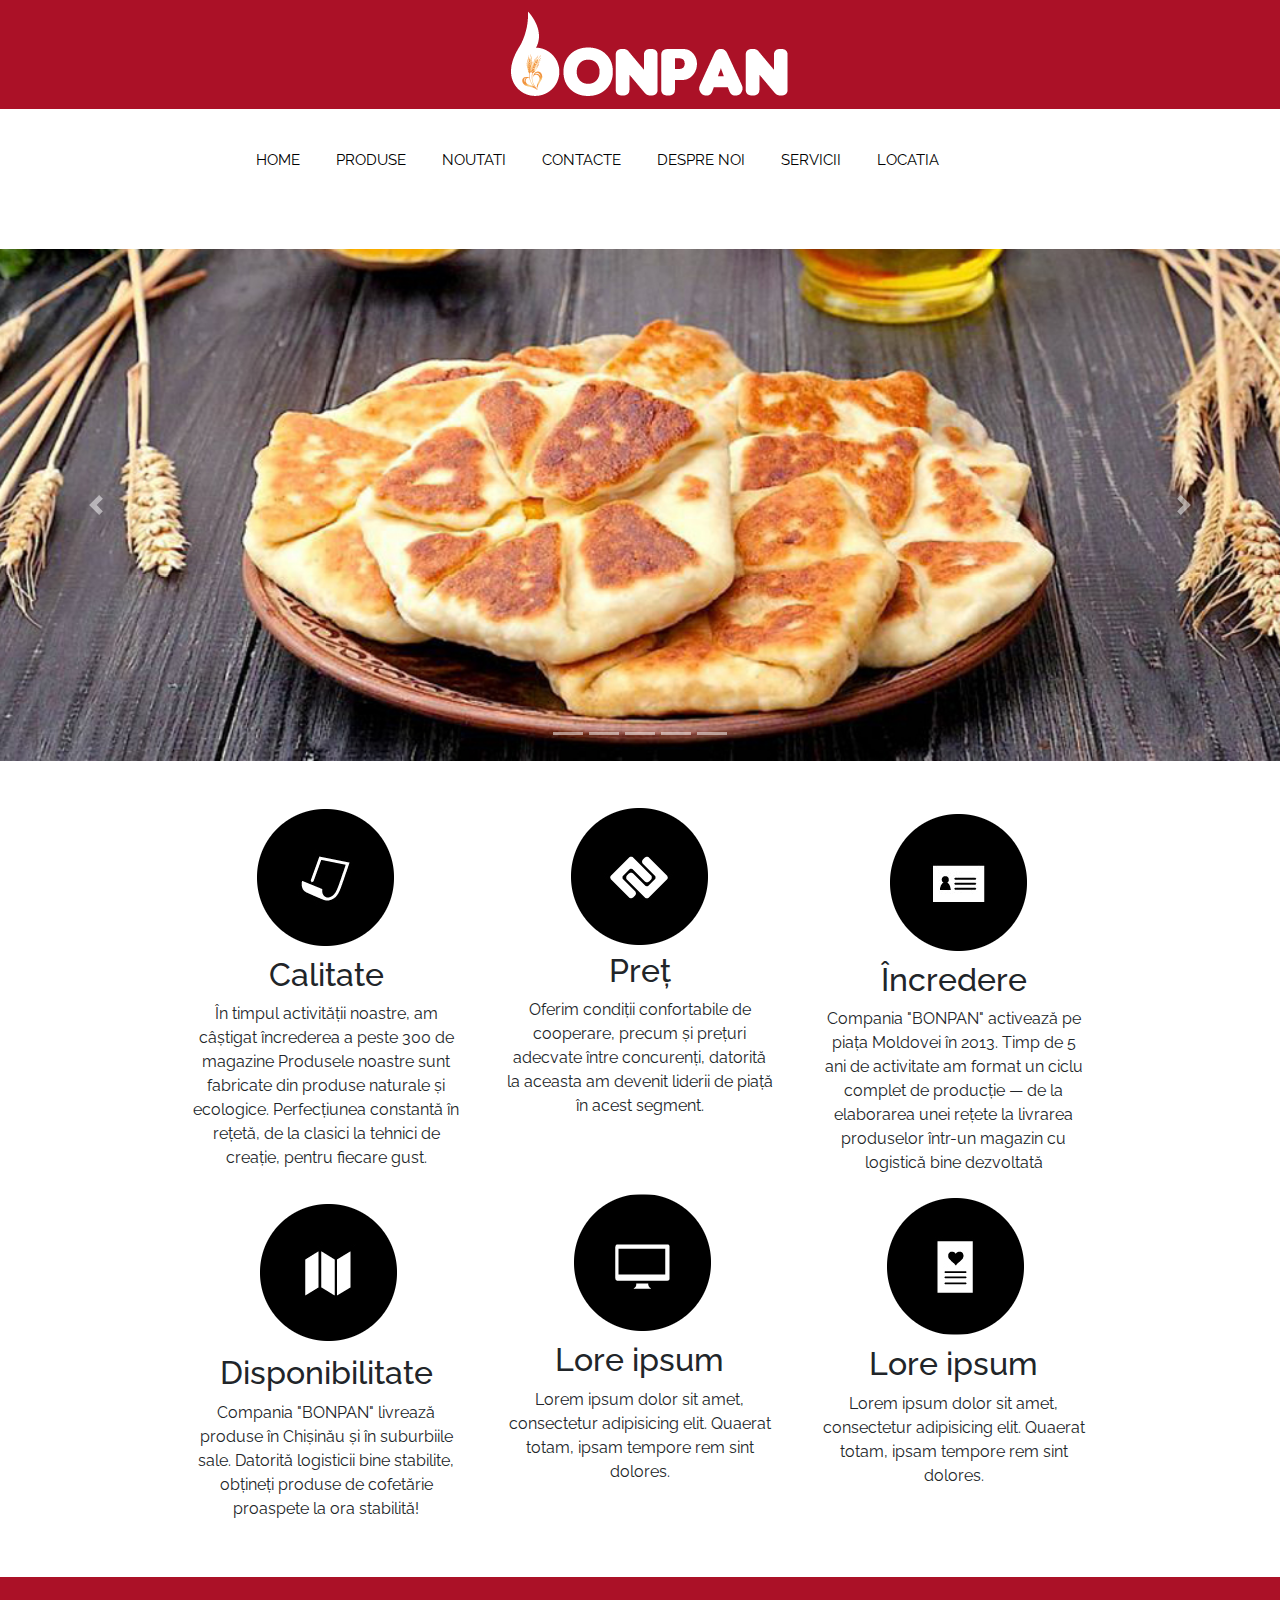
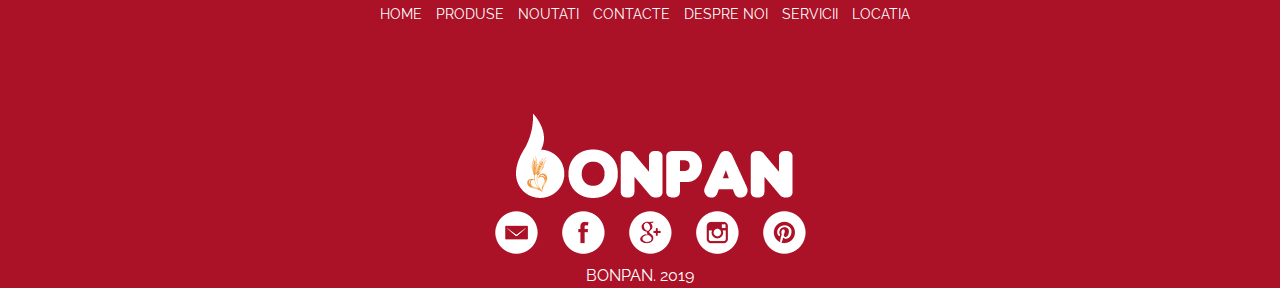
<file: BonPan/index.html>
<!DOCTYPE html>
<html lang="en" dir="ltr">
  <head>
    <meta charset="utf-8">
    <title>BONPAN</title>
    <link rel="stylesheet" href="https://stackpath.bootstrapcdn.com/bootstrap/4.3.1/css/bootstrap.min.css" integrity="sha384-ggOyR0iXCbMQv3Xipma34MD+dH/1fQ784/j6cY/iJTQUOhcWr7x9JvoRxT2MZw1T" crossorigin="anonymous">
    <link rel="stylesheet" href="css/style.css">
    <link href="https://fonts.googleapis.com/css?family=Raleway" rel="stylesheet">
    <!-- <link rel="stylesheet" href="css/bootstrap.min.css"> -->

  </head>
  <body>

     <header>
       <div class="logo">
         <a href="index.html"><img class="graficlogo" src="img/logo.png" alt=""></a>
       </div>
       <nav>
        <div class="topnav" id="myTopnav">
          <a href="index.html">HOME</a>
          <a href="projects.html">PRODUSE</a>
          <a href="noutati.html">NOUTATI</a>
          <a href="contact.html">CONTACTE</a>
          <a href="about.html">DESPRE NOI</a>
          <a href="services.html">SERVICII</a>
          <a href="location.html">LOCATIA</a>
          <a id="menu" href="#" class="icon">&#9776;</a>
        </div>
       </nav>
     </header>
     <main>
       <div class="container-fluid"></div>
       <div id="caruselExampleIndicators" class="carousel slide" data-ride="carousel">
         <ol class="carousel-indicators">
           <li class="acttive" data-target="#caruselExampleIndicators" data-slide-to="0"></li>
           <li data-target="#caruselExampleIndicators" data-slide-to="2"></li>
           <li data-target="#caruselExampleIndicators" data-slide-to="3"></li>
           <li data-target="#caruselExampleIndicators" data-slide-to="4"></li>
           <li data-target="#caruselExampleIndicators" data-slide-to="5"></li>
         </ol>
         <div class="carousel-inner">
           <div class="carousel-item active">
             <img src="img/slide/img1.jpg" alt="" class="d-block w-100">
           </div>

           <div class="carousel-item ">
             <img src="img/slide/img2.jpg" alt="" class="d-block w-100">
           </div>

           <div class="carousel-item ">
             <img src="img/slide/img3.jpg" alt="" class="d-block w-100">
           </div>

           <div class="carousel-item ">
             <img src="img/slide/img4.jpg" alt="" class="d-block w-100">
           </div>

           <div class="carousel-item ">
             <img src="img/slide/img5.jpg" alt="" class="d-block w-100">
           </div>
            <a href="#caruselExampleIndicators" class="carousel-control-prev" role="button" data-slide="prev">
              <span class="carousel-control-prev-icon" aria-hidden="true"></span>
              <span class="sr-only">Previous</span>
            </a>
            <a href="#caruselExampleIndicators" class="carousel-control-next" role="button" data-slide="next">
              <span class="carousel-control-next-icon" aria-hidden="true"></span>
              <span class="sr-only">Next</span>
            </a>
         </div>
       </div>
       <!-- <img src="img/web.png" alt="" class="mw-100"> -->
       <div class="advantages__container">
          <div class="advantages">
             <div class="advantages_item">
                 <img src="img/company_icons/1.png" alt="">
                 <h2>Сalitate</h2>
                 <p>În timpul activității noastre, am câștigat încrederea a peste 300 de magazine
Produsele noastre sunt fabricate din produse naturale și ecologice.
Perfecțiunea constantă în rețetă, de la clasici la tehnici de creație, pentru fiecare gust. </p>
             </div>
             <div class="advantages_item">
                 <img src="img/company_icons/2.png" alt="">
                 <h2>Preț</h2>
                 <p>Oferim condiții confortabile de cooperare,
                   precum și prețuri adecvate între concurenți,
                   datorită la aceasta am devenit liderii de piață în acest segment.</p>
             </div>
             <div class="advantages_item">
                 <img src="img/company_icons/3.png" alt="">
                 <h2>Încredere</h2>
                 <p>Compania "BONPAN" activează pe piața Moldovei în 2013.
Timp de 5 ani de activitate am format un ciclu complet de producție — de la elaborarea unei rețete la livrarea produselor într-un magazin cu logistică bine dezvoltată </p>
             </div>
             <div class="advantages_item">
                 <img src="img/company_icons/4.png" alt="">
                 <h2>Disponibilitate</h2>
                 <p>Compania "BONPAN" livrează produse în Chișinău și în suburbiile sale. Datorită logisticii bine stabilite, obțineți produse de cofetărie proaspete la ora stabilită!</p>
             </div>
             <div class="advantages_item">
                 <img src="img/company_icons/5.png" alt="">
                 <h2>Lore ipsum</h2>
                 <p>Lorem ipsum dolor sit amet, consectetur adipisicing elit.
                   Quaerat totam, ipsam tempore rem sint dolores.</p>
             </div>
             <div class="advantages_item">
                 <img src="img/company_icons/6.png" alt="">
                 <h2>Lore ipsum</h2>
                 <p>Lorem ipsum dolor sit amet, consectetur adipisicing elit.
                   Quaerat totam, ipsam tempore rem sint dolores.</p>
             </div>
          </div>
       </div>
     </main>
      <footer>
        <nav>
          <a href="index.html">HOME</a>
          <a href="projects.html">PRODUSE</a>
          <a href="noutati.html">NOUTATI</a>
          <a href="contact.html">CONTACTE</a>
          <a href="about.html">DESPRE NOI</a>
          <a href="services.html">SERVICII</a>
          <a href="location.html">LOCATIA</a>
        </nav>
        <div class="logo">
          <a href="index.html"><img class="graficlogo" src="img/logo.png" alt=""></a>
        </div>
        <div class="social">
          <a href="#"><img src="img/social/em.png" alt=""></a>
          <a href="#"><img src="img/social/face.png" alt=""></a>
          <a href="#"><img src="img/social/goo.png" alt=""></a>
          <a href="#"><img src="img/social/inst.png" alt=""></a>
          <a href="#"><img src="img/social/pint.png" alt=""></a>
        </div>
        <p>BONPAN. 2019</p>
      </footer>


      <!-- <script src="js/bootstrap.min.js"></script> -->
<script type="js/script.js"></script>
<script src="https://code.jquery.com/jquery-3.3.1.slim.min.js" integrity="sha384-q8i/X+965DzO0rT7abK41JStQIAqVgRVzpbzo5smXKp4YfRvH+8abtTE1Pi6jizo" crossorigin="anonymous"></script>
<script src="https://cdnjs.cloudflare.com/ajax/libs/popper.js/1.14.7/umd/popper.min.js" integrity="sha384-UO2eT0CpHqdSJQ6hJty5KVphtPhzWj9WO1clHTMGa3JDZwrnQq4sF86dIHNDz0W1" crossorigin="anonymous"></script>
<script src="https://stackpath.bootstrapcdn.com/bootstrap/4.3.1/js/bootstrap.min.js" integrity="sha384-JjSmVgyd0p3pXB1rRibZUAYoIIy6OrQ6VrjIEaFf/nJGzIxFDsf4x0xIM+B07jRM" crossorigin="anonymous"></script>
  </body>
</html>
</file>
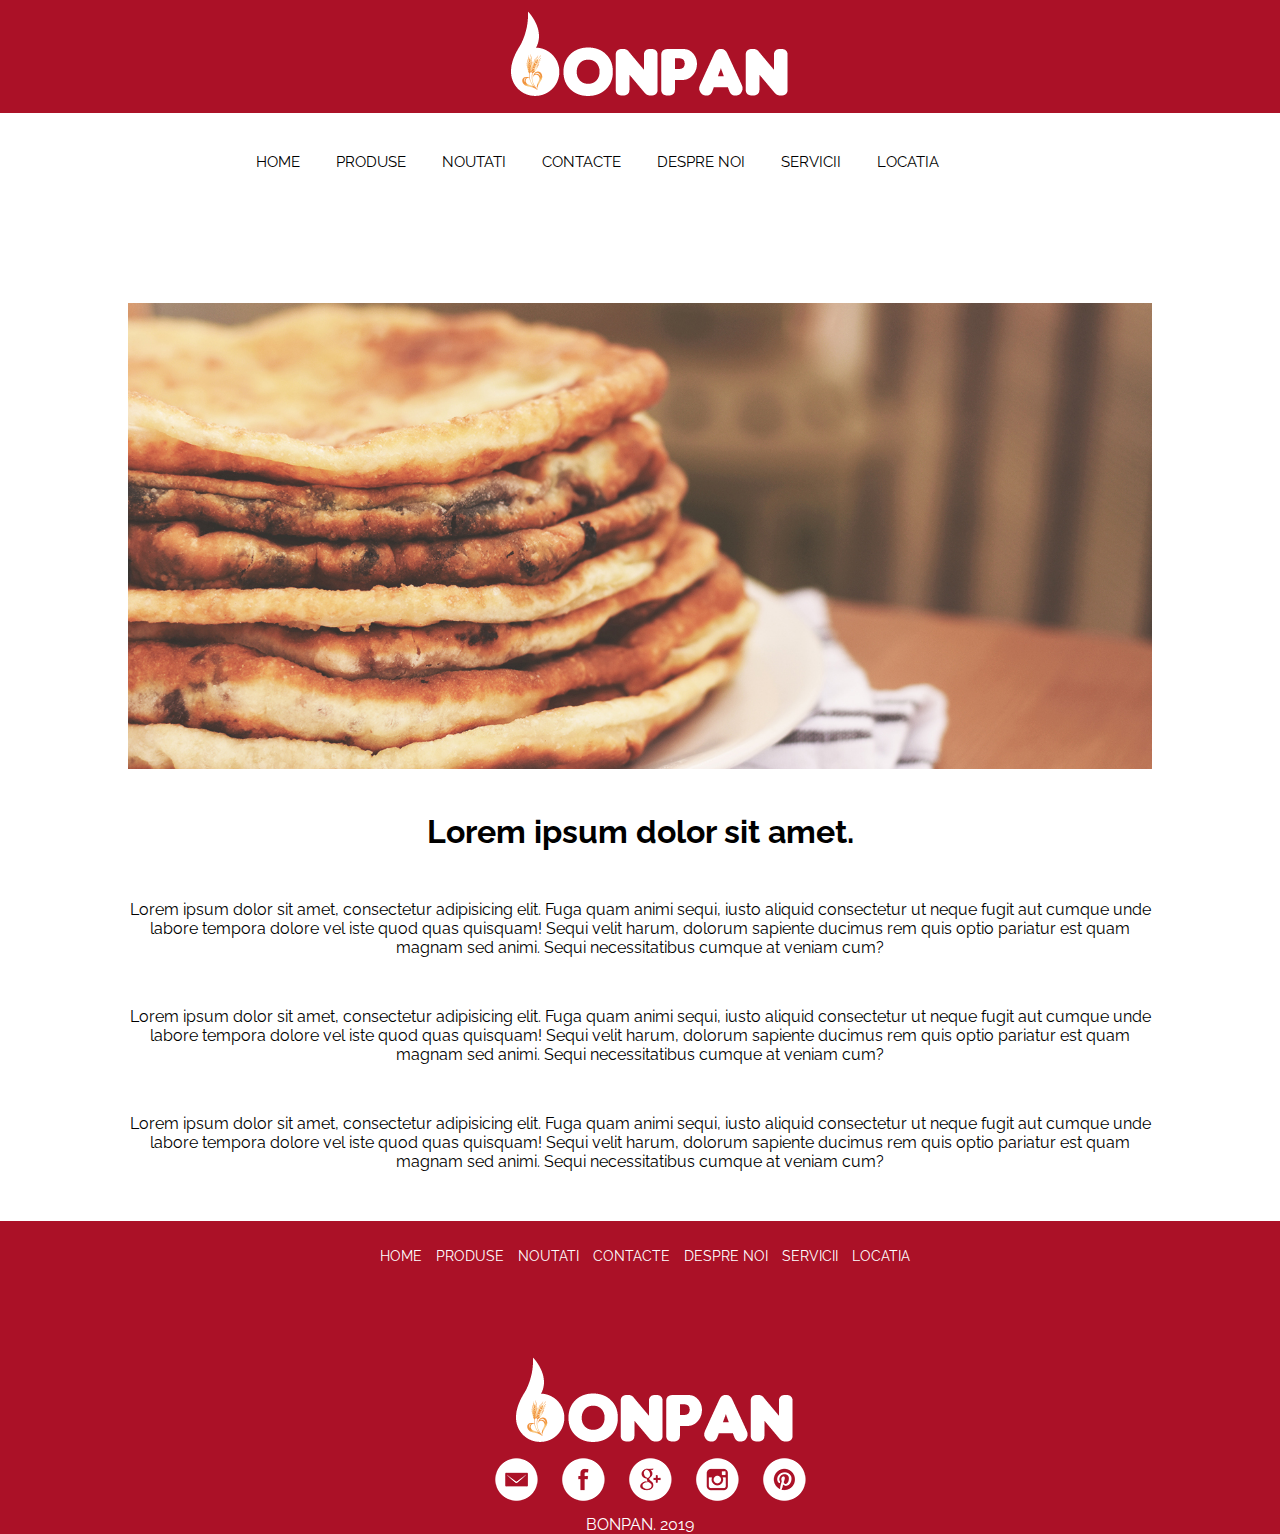
<file: BonPan/about.html>
<!DOCTYPE html>
<html lang="en" dir="ltr">
  <head>
    <meta charset="utf-8">
    <title>BONPAN</title>
    <link rel="stylesheet" href="css/style.css">
    <link href="https://fonts.googleapis.com/css?family=Raleway" rel="stylesheet">
  </head>
  <body>
     <header>
       <div class="logo">
         <a href="index.html"><img class="graficlogo" src="img/logo.png" alt=""></a>
       </div>
       <nav>
        <div class="topnav" id="myTopnav">
          <a href="index.html">HOME</a>
          <a href="projects.html">PRODUSE</a>
          <a href="noutati.html">NOUTATI</a>
          <a href="contact.html">CONTACTE</a>
          <a href="about.html">DESPRE NOI</a>
          <a href="services.html">SERVICII</a>
          <a href="location.html">LOCATIA</a>
          <a id="menu" href="#" class="icon">&#9776;</a>
        </div>
       </nav>
     </header>
     <main>
        <div class="about_container">
          <img src="img/placinte.jpg" alt="">
          <h1>Lorem ipsum dolor sit amet.</h1>
          <p>Lorem ipsum dolor sit amet, consectetur adipisicing elit.
            Fuga quam animi sequi, iusto aliquid consectetur ut neque fugit aut cumque unde labore tempora dolore vel iste quod quas quisquam! Sequi velit harum,
            dolorum sapiente ducimus rem quis optio pariatur est quam magnam sed animi. Sequi necessitatibus cumque at veniam cum?</p>
            <p>Lorem ipsum dolor sit amet, consectetur adipisicing elit.
              Fuga quam animi sequi, iusto aliquid consectetur ut neque fugit aut cumque unde labore tempora dolore vel iste quod quas quisquam! Sequi velit harum,
              dolorum sapiente ducimus rem quis optio pariatur est quam magnam sed animi. Sequi necessitatibus cumque at veniam cum?</p>
              <p>Lorem ipsum dolor sit amet, consectetur adipisicing elit.
                Fuga quam animi sequi, iusto aliquid consectetur ut neque fugit aut cumque unde labore tempora dolore vel iste quod quas quisquam! Sequi velit harum,
                dolorum sapiente ducimus rem quis optio pariatur est quam magnam sed animi. Sequi necessitatibus cumque at veniam cum?</p>
        </div>
     </main>
      <footer>
        <nav>
          <a href="index.html">HOME</a>
          <a href="projects.html">PRODUSE</a>
          <a href="noutati.html">NOUTATI</a>
          <a href="contact.html">CONTACTE</a>
          <a href="about.html">DESPRE NOI</a>
          <a href="services.html">SERVICII</a>
          <a href="location.html">LOCATIA</a>
        </nav>
        <div class="logo">
          <a href="index.html"><img class="graficlogo" src="img/logo.png" alt=""></a>
        </div>
        <div class="social">
          <a href="#"><img src="img/social/em.png" alt=""></a>
          <a href="#"><img src="img/social/face.png" alt=""></a>
          <a href="#"><img src="img/social/goo.png" alt=""></a>
          <a href="#"><img src="img/social/inst.png" alt=""></a>
          <a href="#"><img src="img/social/pint.png" alt=""></a>
        </div>
        <p>BONPAN. 2019</p>
      </footer>



     <script type="js/script.js"></script>
  </body>
</html>
</file>
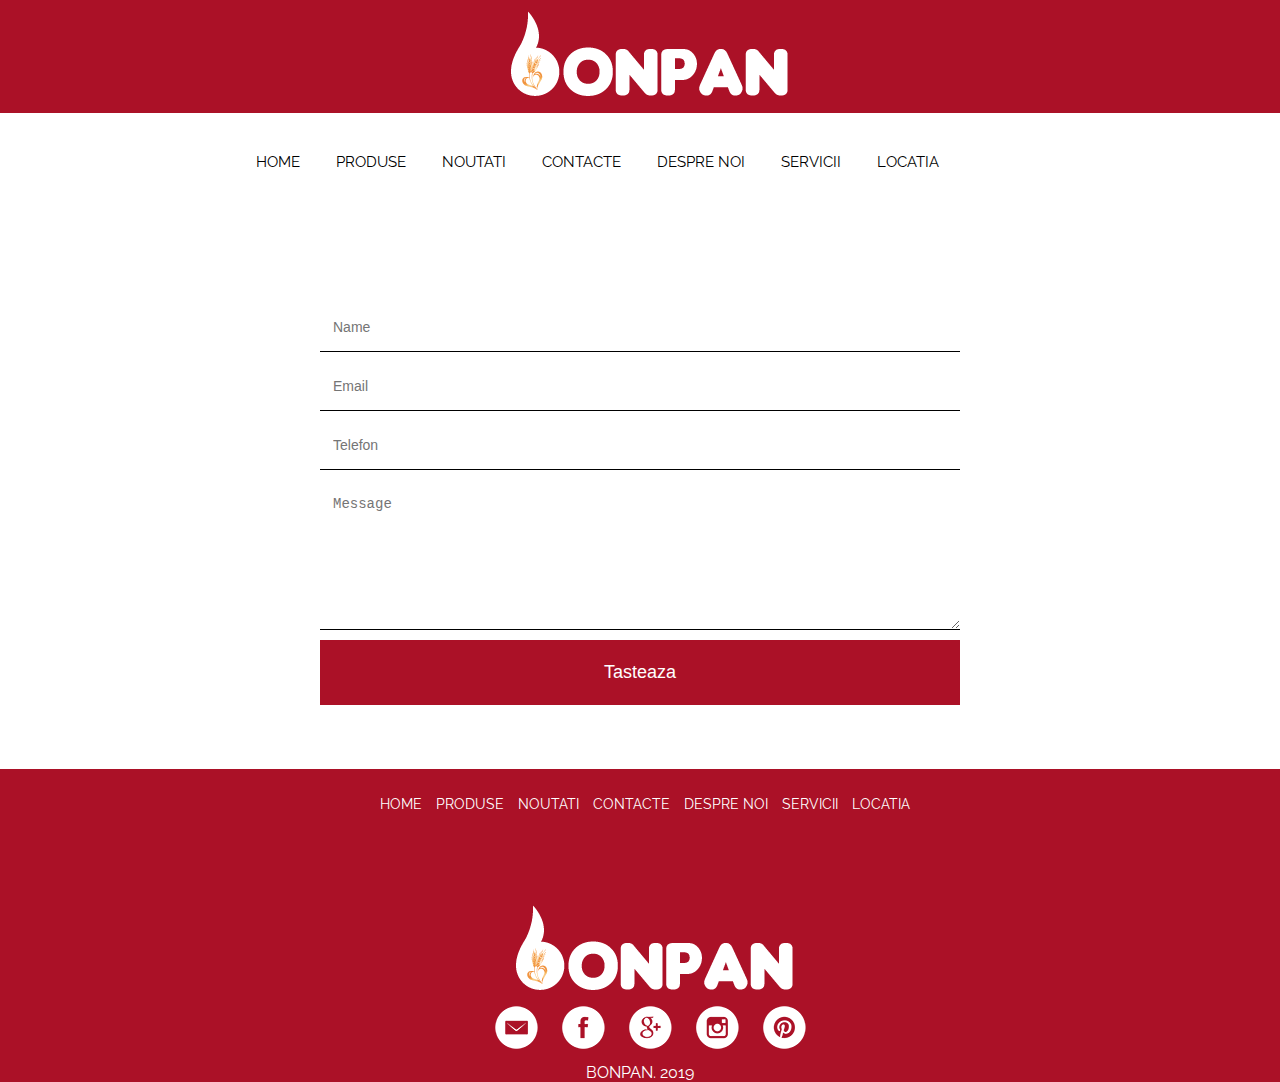
<file: BonPan/contact.html>
<!DOCTYPE html>
<html lang="en" dir="ltr">
  <head>
    <meta charset="utf-8">
    <title>BONPAN</title>
    <link rel="stylesheet" href="css/style.css">
    <link href="https://fonts.googleapis.com/css?family=Raleway" rel="stylesheet">
  </head>
  <body>
     <header>
       <div class="logo">
         <a href="index.html"><img class="graficlogo" src="img/logo.png" alt=""></a>
       </div>
       <nav>
        <div class="topnav" id="myTopnav">
          <a href="index.html">HOME</a>
          <a href="projects.html">PRODUSE</a>
          <a href="noutati.html">NOUTATI</a>
          <a href="contact.html">CONTACTE</a>
          <a href="about.html">DESPRE NOI</a>
          <a href="services.html">SERVICII</a>
          <a href="location.html">LOCATIA</a>
          <a id="menu" href="#" class="icon">&#9776;</a>
        </div>
       </nav>
     </header>
     <main>
      <form class="form" name="feedback" action="php/submit.php" method="POST">
       <p><input type="text" name="name" class="feedback-input" placeholder="Name" id="name"></p>
       <p><input type="email" name="email" class="feedback-input" placeholder="Email" id="email"></p>
       <p><input type="text" name="phone" class="feedback-input" placeholder="Telefon" id="phone"></p>
       <p><textarea name="message"  id="comment" class="feedback-input" placeholder="Message"></textarea></p>
       <input type="submit" name="send" value="Tasteaza" class="button-submit">
       <div class="ease"></div>
      </form>
     </main>
      <footer>
        <nav>
          <a href="index.html">HOME</a>
          <a href="projects.html">PRODUSE</a>
          <a href="noutati.html">NOUTATI</a>
          <a href="contact.html">CONTACTE</a>
          <a href="about.html">DESPRE NOI</a>
          <a href="services.html">SERVICII</a>
          <a href="location.html">LOCATIA</a>
        </nav>
        <div class="logo">
          <a href="index.html"><img class="graficlogo" src="img/logo.png" alt=""></a>
        </div>
        <div class="social">
          <a href="#"><img src="img/social/em.png" alt=""></a>
          <a href="#"><img src="img/social/face.png" alt=""></a>
          <a href="#"><img src="img/social/goo.png" alt=""></a>
          <a href="#"><img src="img/social/inst.png" alt=""></a>
          <a href="#"><img src="img/social/pint.png" alt=""></a>
        </div>
        <p>BONPAN. 2019</p>
      </footer>



     <script type="js/script.js"></script>
  </body>
</html>
</file>
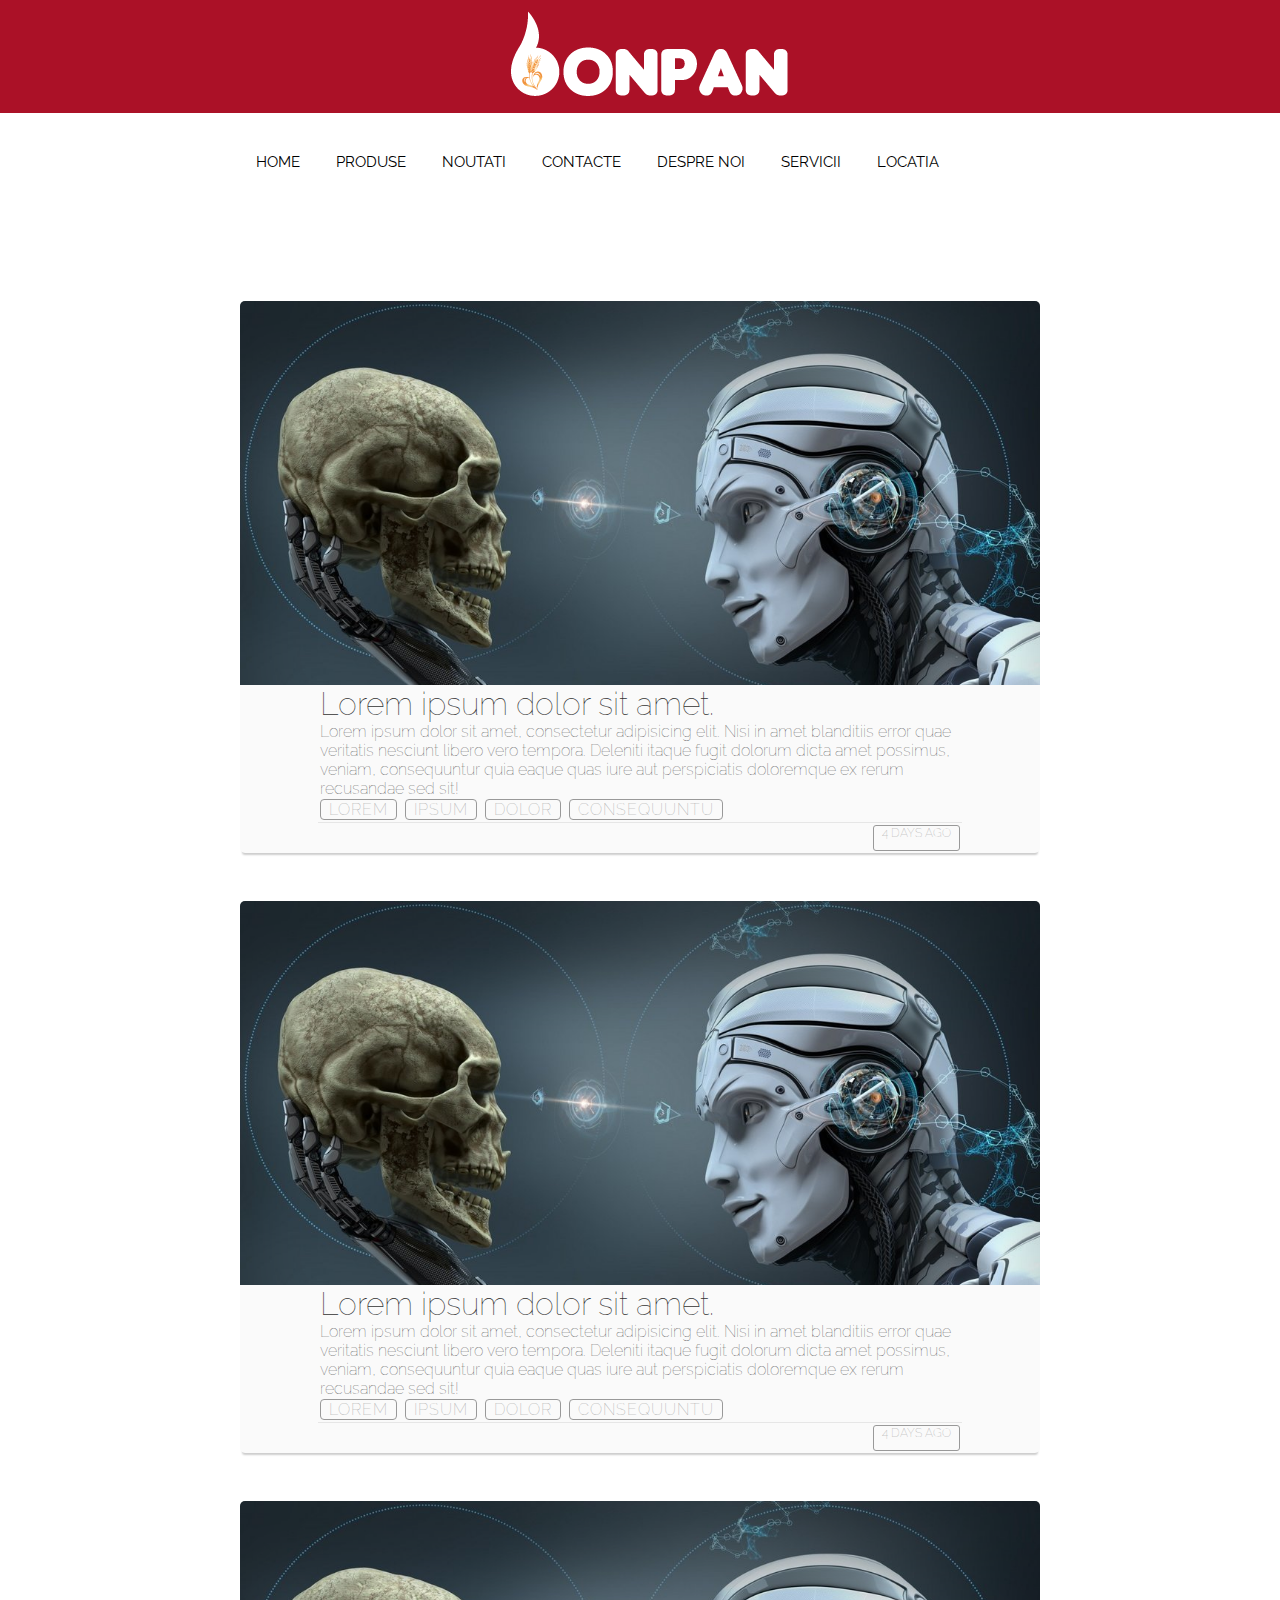
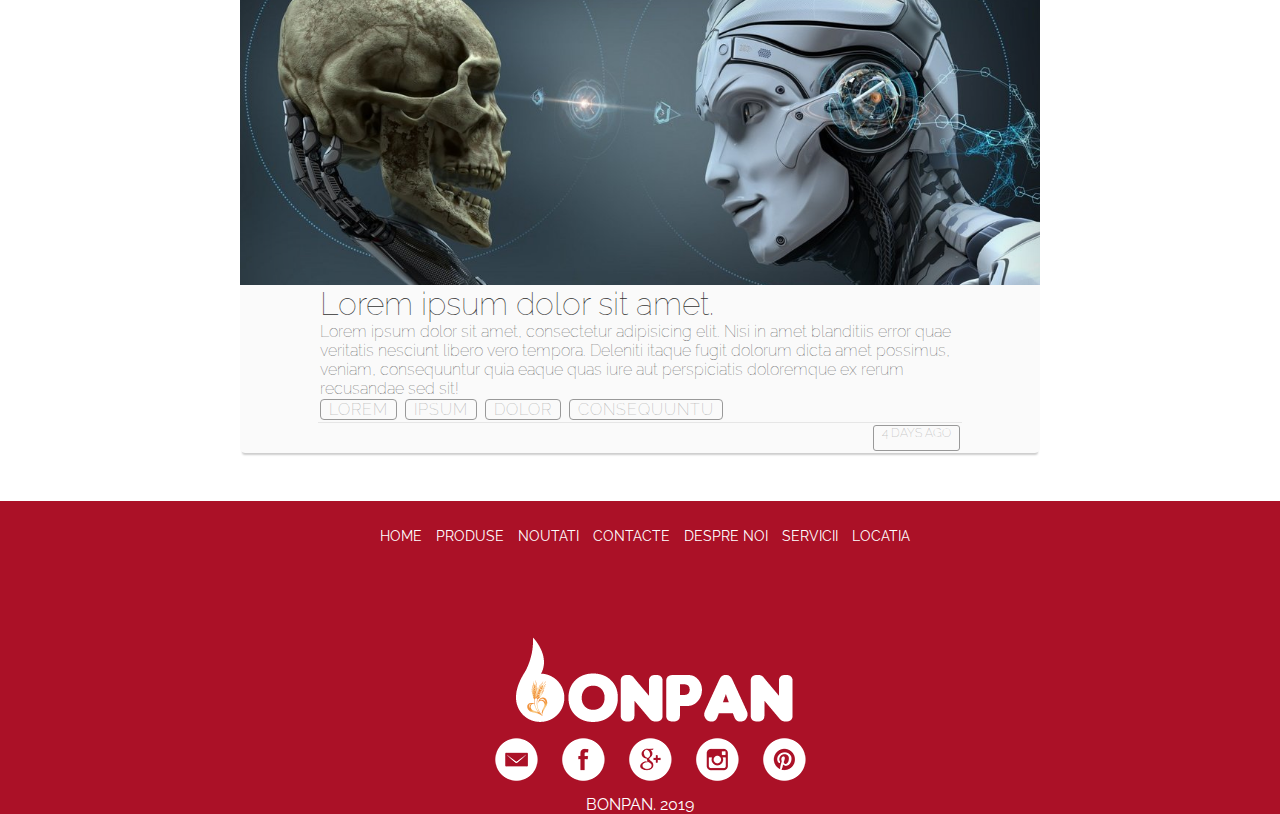
<file: BonPan/noutati.html>
<!DOCTYPE html>
<html lang="en" dir="ltr">
  <head>
    <meta charset="utf-8">
    <title>BONPAN</title>
    <link rel="stylesheet" href="css/style.css">
    <link href="https://fonts.googleapis.com/css?family=Raleway" rel="stylesheet">
  </head>
  <body>
     <header>
       <div class="logo">
         <a href="index.html"><img class="graficlogo" src="img/logo.png" alt=""></a>
       </div>
       <nav>
        <div class="topnav" id="myTopnav">
          <a href="index.html">HOME</a>
          <a href="projects.html">PRODUSE</a>
          <a href="noutati.html">NOUTATI</a>
          <a href="contact.html">CONTACTE</a>
          <a href="about.html">DESPRE NOI</a>
          <a href="services.html">SERVICII</a>
          <a href="location.html">LOCATIA</a>
          <a id="menu" href="#" class="icon">&#9776;</a>
        </div>
       </nav>
     </header>
     <main>
      <div class="blog-container">
       <div class="blog-header">
          <div class="blog-cover">

         </div>
       </div>
        <div class="blog-body">
          <div class="blog-title">
             <h1><a href="#">Lorem ipsum dolor sit amet.</a></h1>
          </div>
           <div class="blog-text">
             <p>Lorem ipsum dolor sit amet, consectetur adipisicing elit.
               Nisi in amet blanditiis error quae veritatis nesciunt libero vero tempora.
               Deleniti itaque fugit dolorum dicta amet possimus, veniam,
               consequuntur quia eaque quas iure aut perspiciatis doloremque ex rerum recusandae sed sit!</p>
           </div>
             <div class="blog-tags">
               <ul>
                <li><a href="#">Lorem</a></li>
                <li><a href="#">ipsum</a></li>
                <li><a href="#">dolor</a></li>
                <li><a href="#">consequuntu</a></li>
               </ul>
             </div>
        </div>
        <div class="blog-footer">
          <ul>
            <li class="published-date">4 days ago</li>
          </ul>
        </div>
      </div>

      <div class="blog-container">
       <div class="blog-header">
          <div class="blog-cover">

         </div>
       </div>
        <div class="blog-body">
          <div class="blog-title">
             <h1><a href="#">Lorem ipsum dolor sit amet.</a></h1>
          </div>
           <div class="blog-text">
             <p>Lorem ipsum dolor sit amet, consectetur adipisicing elit.
               Nisi in amet blanditiis error quae veritatis nesciunt libero vero tempora.
               Deleniti itaque fugit dolorum dicta amet possimus, veniam,
               consequuntur quia eaque quas iure aut perspiciatis doloremque ex rerum recusandae sed sit!</p>
           </div>
             <div class="blog-tags">
               <ul>
                <li><a href="#">Lorem</a></li>
                <li><a href="#">ipsum</a></li>
                <li><a href="#">dolor</a></li>
                <li><a href="#">consequuntu</a></li>
               </ul>
             </div>
        </div>
        <div class="blog-footer">
          <ul>
            <li class="published-date">4 days ago</li>
          </ul>
        </div>
      </div>

      <div class="blog-container">
       <div class="blog-header">
          <div class="blog-cover">

         </div>
       </div>
        <div class="blog-body">
          <div class="blog-title">
             <h1><a href="#">Lorem ipsum dolor sit amet.</a></h1>
          </div>
           <div class="blog-text">
             <p>Lorem ipsum dolor sit amet, consectetur adipisicing elit.
               Nisi in amet blanditiis error quae veritatis nesciunt libero vero tempora.
               Deleniti itaque fugit dolorum dicta amet possimus, veniam,
               consequuntur quia eaque quas iure aut perspiciatis doloremque ex rerum recusandae sed sit!</p>
           </div>
             <div class="blog-tags">
               <ul>
                <li><a href="#">Lorem</a></li>
                <li><a href="#">ipsum</a></li>
                <li><a href="#">dolor</a></li>
                <li><a href="#">consequuntu</a></li>
               </ul>
             </div>
        </div>
        <div class="blog-footer">
          <ul>
            <li class="published-date">4 days ago</li>
          </ul>
        </div>
      </div>
    </main>
      <footer>
        <nav>
          <a href="index.html">HOME</a>
          <a href="projects.html">PRODUSE</a>
          <a href="noutati.html">NOUTATI</a>
          <a href="contact.html">CONTACTE</a>
          <a href="about.html">DESPRE NOI</a>
          <a href="services.html">SERVICII</a>
          <a href="location.html">LOCATIA</a>
        </nav>
        <div class="logo">
          <a href="index.html"><img class="graficlogo" src="img/logo.png" alt=""></a>
        </div>
        <div class="social">
          <a href="#"><img src="img/social/em.png" alt=""></a>
          <a href="#"><img src="img/social/face.png" alt=""></a>
          <a href="#"><img src="img/social/goo.png" alt=""></a>
          <a href="#"><img src="img/social/inst.png" alt=""></a>
          <a href="#"><img src="img/social/pint.png" alt=""></a>
        </div>
        <p>BONPAN. 2019</p>
      </footer>



     <script type="js/script.js"></script>
  </body>
</html>
</file>
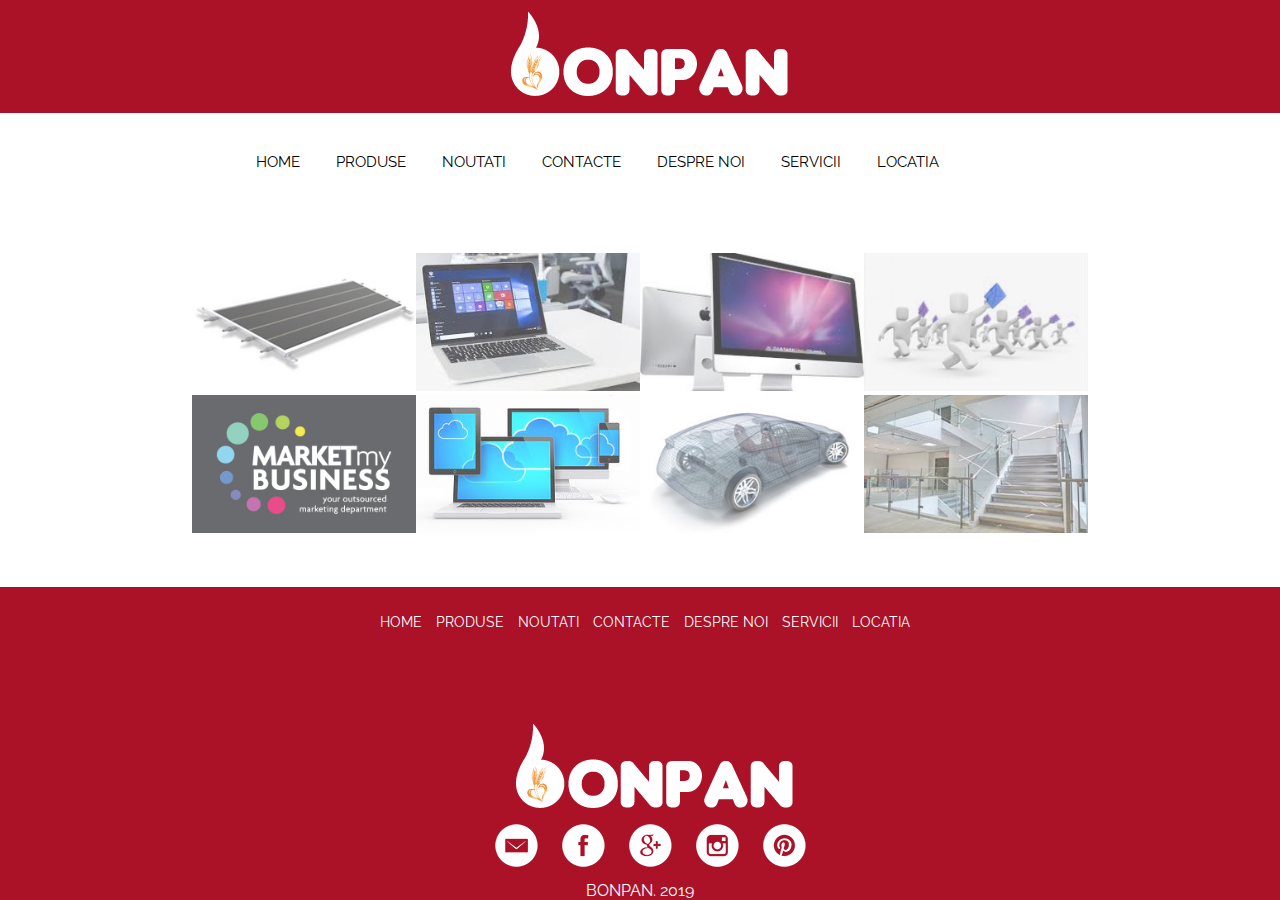
<file: BonPan/projects.html>
<!DOCTYPE html>
<html lang="en" dir="ltr">
  <head>
    <meta charset="utf-8">
    <title>BONPAN</title>
    <link rel="stylesheet" href="css/style.css">
    <link href="https://fonts.googleapis.com/css?family=Raleway" rel="stylesheet">
  </head>
  <body>
     <header>
       <div class="logo">
         <a href="index.html"><img class="graficlogo" src="img/logo.png" alt=""></a>
       </div>
       <nav>
        <div class="topnav" id="myTopnav">
          <a href="index.html">HOME</a>
          <a href="projects.html">PRODUSE</a>
          <a href="noutati.html">NOUTATI</a>
          <a href="contact.html">CONTACTE</a>
          <a href="about.html">DESPRE NOI</a>
          <a href="services.html">SERVICII</a>
          <a href="location.html">LOCATIA</a>
          <a id="menu" href="#" class="icon">&#9776;</a>
        </div>
       </nav>
     </header>
     <main class="project">
       <div class="gallery">
         <div class="photo-itm"><img src="img/gallery_slide/slide1.jpg" alt=""></div>
         <div class="photo-itm"><img src="img/gallery_slide/slide2.jpg" alt=""></div>
         <div class="photo-itm"><img src="img/gallery_slide/slide3.jpg" alt=""></div>
         <div class="photo-itm"><img src="img/gallery_slide/slide4.jpg" alt=""></div>
         <div class="photo-itm"><img src="img/gallery_slide/slide5.jpg" alt=""></div>
         <div class="photo-itm"><img src="img/gallery_slide/slide6.jpg" alt=""></div>
         <div class="photo-itm"><img src="img/gallery_slide/slide7.jpg" alt=""></div>
         <div class="photo-itm"><img src="img/gallery_slide/slide8.jpg" alt=""></div>
       </div>
     </main>
      <footer>
        <nav>
          <a href="index.html">HOME</a>
          <a href="projects.html">PRODUSE</a>
          <a href="noutati.html">NOUTATI</a>
          <a href="contact.html">CONTACTE</a>
          <a href="about.html">DESPRE NOI</a>
          <a href="services.html">SERVICII</a>
          <a href="location.html">LOCATIA</a>
        </nav>
        <div class="logo">
          <a href="index.html"><img class="graficlogo" src="img/logo.png" alt=""></a>
        </div>
        <div class="social">
          <a href="#"><img src="img/social/em.png" alt=""></a>
          <a href="#"><img src="img/social/face.png" alt=""></a>
          <a href="#"><img src="img/social/goo.png" alt=""></a>
          <a href="#"><img src="img/social/inst.png" alt=""></a>
          <a href="#"><img src="img/social/pint.png" alt=""></a>
        </div>
        <p>BONPAN. 2019</p>
      </footer>



     <script type="js/script.js"></script>
  </body>
</html>
</file>
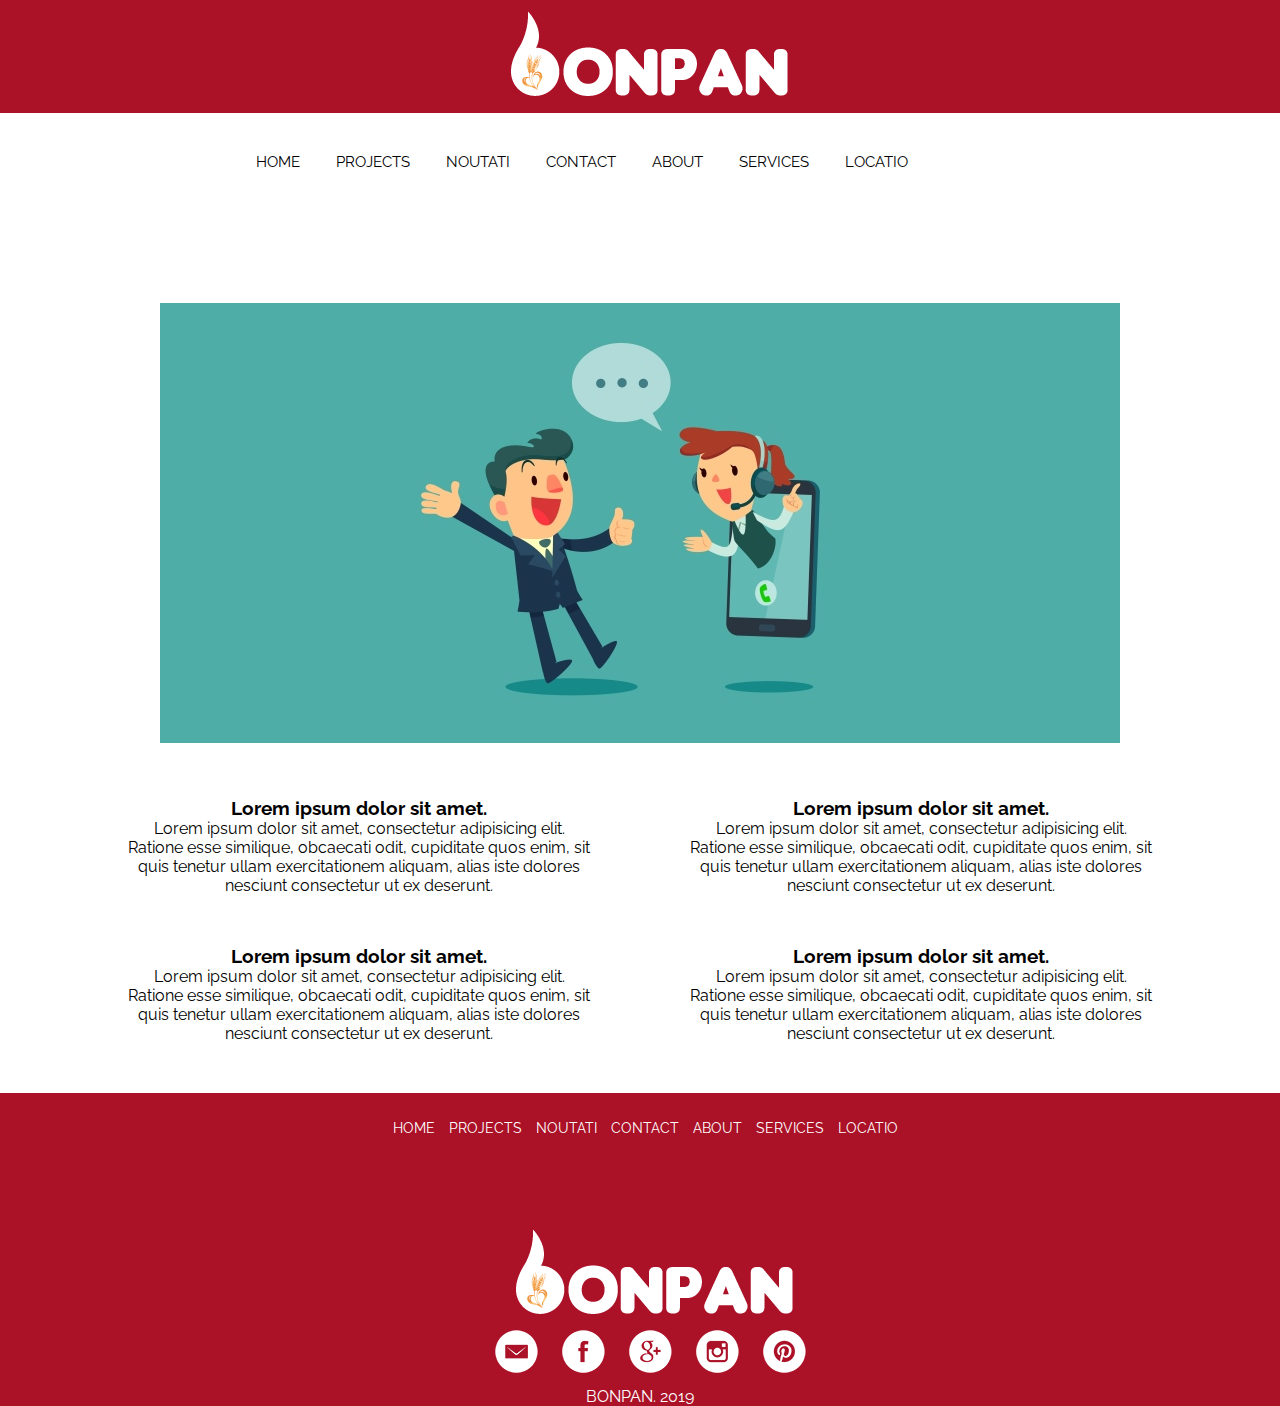
<file: BonPan/services.html>
<!DOCTYPE html>
<html lang="en" dir="ltr">
  <head>
    <meta charset="utf-8">
    <title>BONPAN</title>
    <link rel="stylesheet" href="css/style.css">
    <link href="https://fonts.googleapis.com/css?family=Raleway" rel="stylesheet">
  </head>
  <body>
     <header>
       <div class="logo">
         <a href="index.html"><img class="graficlogo" src="img/logo.png" alt=""></a>
       </div>
       <nav>
        <div class="topnav" id="myTopnav">
          <a href="index.html">HOME</a>
          <a href="projects.html">PROJECTS</a>
          <a href="noutati.html">NOUTATI</a>
          <a href="contact.html">CONTACT</a>
          <a href="about.html">ABOUT</a>
          <a href="services.html">SERVICES</a>
          <a href="location.html">LOCATIO</a>
          <a id="menu" href="#" class="icon">&#9776;</a>
        </div>
       </nav>
     </header>
     <main class="services">
       <img src="img/services.jpg" alt="">
      <div class="services_container">
      <div class="services_container_block">
        <h3>Lorem ipsum dolor sit amet.</h3>
        <p>Lorem ipsum dolor sit amet, consectetur adipisicing elit. Ratione esse similique,
           obcaecati odit, cupiditate quos enim, sit quis tenetur ullam exercitationem aliquam,
           alias iste dolores nesciunt consectetur ut ex deserunt.</p>
      </div>
      <div class="services_container_block">
        <h3>Lorem ipsum dolor sit amet.</h3>
        <p>Lorem ipsum dolor sit amet, consectetur adipisicing elit. Ratione esse similique,
           obcaecati odit, cupiditate quos enim, sit quis tenetur ullam exercitationem aliquam,
           alias iste dolores nesciunt consectetur ut ex deserunt.</p>
      </div>
      <div class="services_container_block">
        <h3>Lorem ipsum dolor sit amet.</h3>
        <p>Lorem ipsum dolor sit amet, consectetur adipisicing elit. Ratione esse similique,
           obcaecati odit, cupiditate quos enim, sit quis tenetur ullam exercitationem aliquam,
           alias iste dolores nesciunt consectetur ut ex deserunt.</p>
      </div>
      <div class="services_container_block">
        <h3>Lorem ipsum dolor sit amet.</h3>
        <p>Lorem ipsum dolor sit amet, consectetur adipisicing elit. Ratione esse similique,
           obcaecati odit, cupiditate quos enim, sit quis tenetur ullam exercitationem aliquam,
           alias iste dolores nesciunt consectetur ut ex deserunt.</p>
      </div>
      </div>
     </main>
      <footer>
        <nav>
          <a href="index.html">HOME</a>
          <a href="projects.html">PROJECTS</a>
          <a href="noutati.html">NOUTATI</a>
          <a href="contact.html">CONTACT</a>
          <a href="about.html">ABOUT</a>
          <a href="services.html">SERVICES</a>
          <a href="location.html">LOCATIO</a>
        </nav>
        <div class="logo">
          <a href="index.html"><img class="graficlogo" src="img/logo.png" alt=""></a>
        </div>
        <div class="social">
          <a href="#"><img src="img/social/em.png" alt=""></a>
          <a href="#"><img src="img/social/face.png" alt=""></a>
          <a href="#"><img src="img/social/goo.png" alt=""></a>
          <a href="#"><img src="img/social/inst.png" alt=""></a>
          <a href="#"><img src="img/social/pint.png" alt=""></a>
        </div>
        <p>BONPAN. 2019</p>
      </footer>



     <script type="js/script.js"></script>
  </body>
</html>
</file>
<file: BonPan/css/style.css>
*{
 margin: 0;
 padding: 0;
}
a{
  text-decoration: none;
}
li{
  text-decoration: none;
  list-style: none;
}
body{
  font-family: 'Raleway', sans-serif;
}
.logo{
  background: #AB1127;
  width: 100%;
  display: flex;
  justify-content: center;
}
.graficlogo{
  padding: 5px;
  max-width: 100%;
  box-sizing: border-box;
}
nav{
  margin:auto;
  width: 800px;
  height: 100px;
}
.topnav{
  background-color: #fff;
  font-size: 14px;
  margin-top: 40px;
}
.topnav a{
  color: #000;
  text-align: center;
  padding: 14px 16px;
  font-size: 15px;
}
.topnav a:hover{
  border-bottom: 2px solid #000;
}
.topnav .icon{
  display: none;
}
  /* .mw-100{
  width: 100%;
}  */
.advantages__container{
  display: flex;
  justify-content: center;
}
.advantages{
  padding-top: 40px;
  padding-bottom: 40px;
  width: 70%;
  display: flex;
  justify-content: space-between;
  text-align: center;
  flex-wrap: wrap;
}
.advantages_item{
  width: 30%;
}
footer{
  width: 100%;
  height: auto;
  background:#AB1127; /*color footer*/
  margin: 0 auto;
  text-align: center;
  padding-top: 25px;
}
footer a{
  color: #fff;
  font-size: 14px;
  margin-left: 10px;
}
footer p{
  color: #fff;
}
footer nav a:hover{
  border-bottom: 1px solid white;
}
.social img{
  margin-left: 10px;
  margin-bottom: 10px;
}
.social img:hover{
  background: #494949;
  border-radius: 50%;
}
.gallery{
  width: 70%;
  margin: auto; /*sa fie la mijloc elementele*/
  display: flex;
   flex-wrap: wrap; /*sa fie in mai multe rinduri imaginile */
   margin-bottom: 50px;
}
.photo-itm{
  width: 25%;
}
.photo-itm img{
  box-sizing: border-box;
  max-width: 100%;
  opacity: 0.7;
}
.photo-itm img:hover{
  opacity: 1;
}
.blog-container{
  background: #fafafa;
  border-radius: 5px;
  box-shadow: rgba(0, 0, 0, 0.2)0 4px 2px -2px;
  font-weight: 100;
  margin: 48px auto;
  width: 50rem;
}
.blog-container a:hover{
  border-color: #ff4d4d;
  color: #ff4d4d;
}
.blog-cover{
  background: url(../img/future.jpg);
  background-size: cover;
  border-radius: 5px 5px 0 0;
  height: 24rem;
  box-shadow: inset rgba(0,0,0,0.2)0 64px 64px 16px;
}
.blog-body{
  margin: 0 auto;
  width: 80%;
}
.blog-title h1 a{
  color: #333;
  font-weight: 100;
}
.blog-text p{
  color: #4d4d4d;
}
.blog-tags ul{
  display: flex;
  flex-direction: row;
  flex-wrap: wrap;
  list-style: none;
  padding-left: 0;
}
.blog-tags li + li{
  margin-left: 0.5rem  ;
}
.blog-tags a{
  border: 1px solid #999999;
  border-radius: 4px;
  color: #999999;
  font-style: 0.75rem;
  height: 1.5rem;
  line-height: 1.5rem;
  letter-spacing: 1px;
  padding: 0 0.5rem;
  text-align: center;
  text-transform: uppercase;
  white-space: nowrap;
  width: 5rem;
}
.blog-footer{
  border-top: 1px solid #e6e6e6;
  margin: 0 auto;
  padding: .125rem;
  width: 80%;
}
.blog-footer ul{
  list-style: none;
  display: flex;
  flex: row wrap;
  justify-content: flex-end;
  padding: 0;
}
.blog-footer li{
  color: #999999;
  font-size: .75rem;
  height: 1.5rem;
  text-align: center;
  text-transform: uppercase;
  position: relative;
  white-space: nowrap;
}
.published-date{
border: 1px solid #999999;
border-radius: 3px;
padding: 0 .5rem;
}


#map{
  width: 100%;
  height: 400px;
}
.form{
  width: 50%;
  margin: 50px auto;
}
.feedback-input{
  color: #000;
  font-weight: 300;
  font-size: 14px;
  line-height: 22px;
  background-color: : #fff;
  padding: 13px;
  margin-bottom: 10px;
  width: 100%;
  -webkit-box-sizing: border-box;
  -moz-box-sizing: border-box;
  box-sizing: border-box;
  border: 0px solid transparent;
  border-bottom: 1px solid #000;

}
textarea{
  width: 100%;
  height: 150px;
  resize: vertical;
}
.button-submit{
  float: left;
  width: 100%;
  border: 0px solid transparent;
  cursor: pointer;
  background-color:#AB1127;
  color: #fff;
  font-size: 18px;
  padding-top: 22px;
  padding-bottom: 22px;
  transition: all 0.3s;
  margin-top: -4px;
  font-weight: 300;
}
.button-submit:hover{
  background: #fff;
  color: #000;
  border: 1px solid #000;
}
.ease{
  width: 0;
  height: 75px;
  background: #fbfbfb;
  transition: 0.3s ease;
}
.about_container{
  width: 80%;
  margin: 50px auto;
  text-align: center;
}
.about_container img{
max-width: 100%;
max-height: 100%;
}
.about_container p{
  margin-top: 50px;
}
.about_container h1{
  margin-top: 40px;
}
.services{
  width: 80%;
  margin: 50px auto;
  text-align: center;
}
.services img{
  max-width: 100%;

}
.services_container{
margin-top: 50px;
display: grid;
grid-template-columns: auto auto;
grid-gap: 50px 100px;
}








@media screen and (max-width: 760px) {
  .topnav a: not(:first-child){
      display: none;
  }
  .topnav a.icon{
    float: right;
    margin-top: -17px;
    display: block;
    color: black;
  }
  nav{
    width: 100%;
  }
  .topnav.responsive{
    position: relative;
  }
  .topnav.responsive a.icon{
    position: absolute;
    right: 0;
    top: 0;
  }
  .topnav.responsive a{
    float: none;
    display: block;
    text-align: left;
  }
  .advantages_item{
    width: 45%;
  }
  .photo-itm{
    width: 45%;
    margin-left: 10px;
  }
  .blog-container{
    width: 28rem;
  }
}
@media screen and (max-width: 420px){
  .advantages{
    flex-direction: column;
  }
  .advantages_item{
    width: 100%;
  }
  .project{
    display: flex;
    justify-content: center;
    align-items: center;
  }
  .gallery{
    width: auto;
    margin: auto;
  }
  .photo-item{
    width: 70%;
    margin: 0 auto;
  }
  .blog-container{
    width: 20rem;
  }
  .services_container{
  grid-template-columns: auto;
  }
}
</file>
